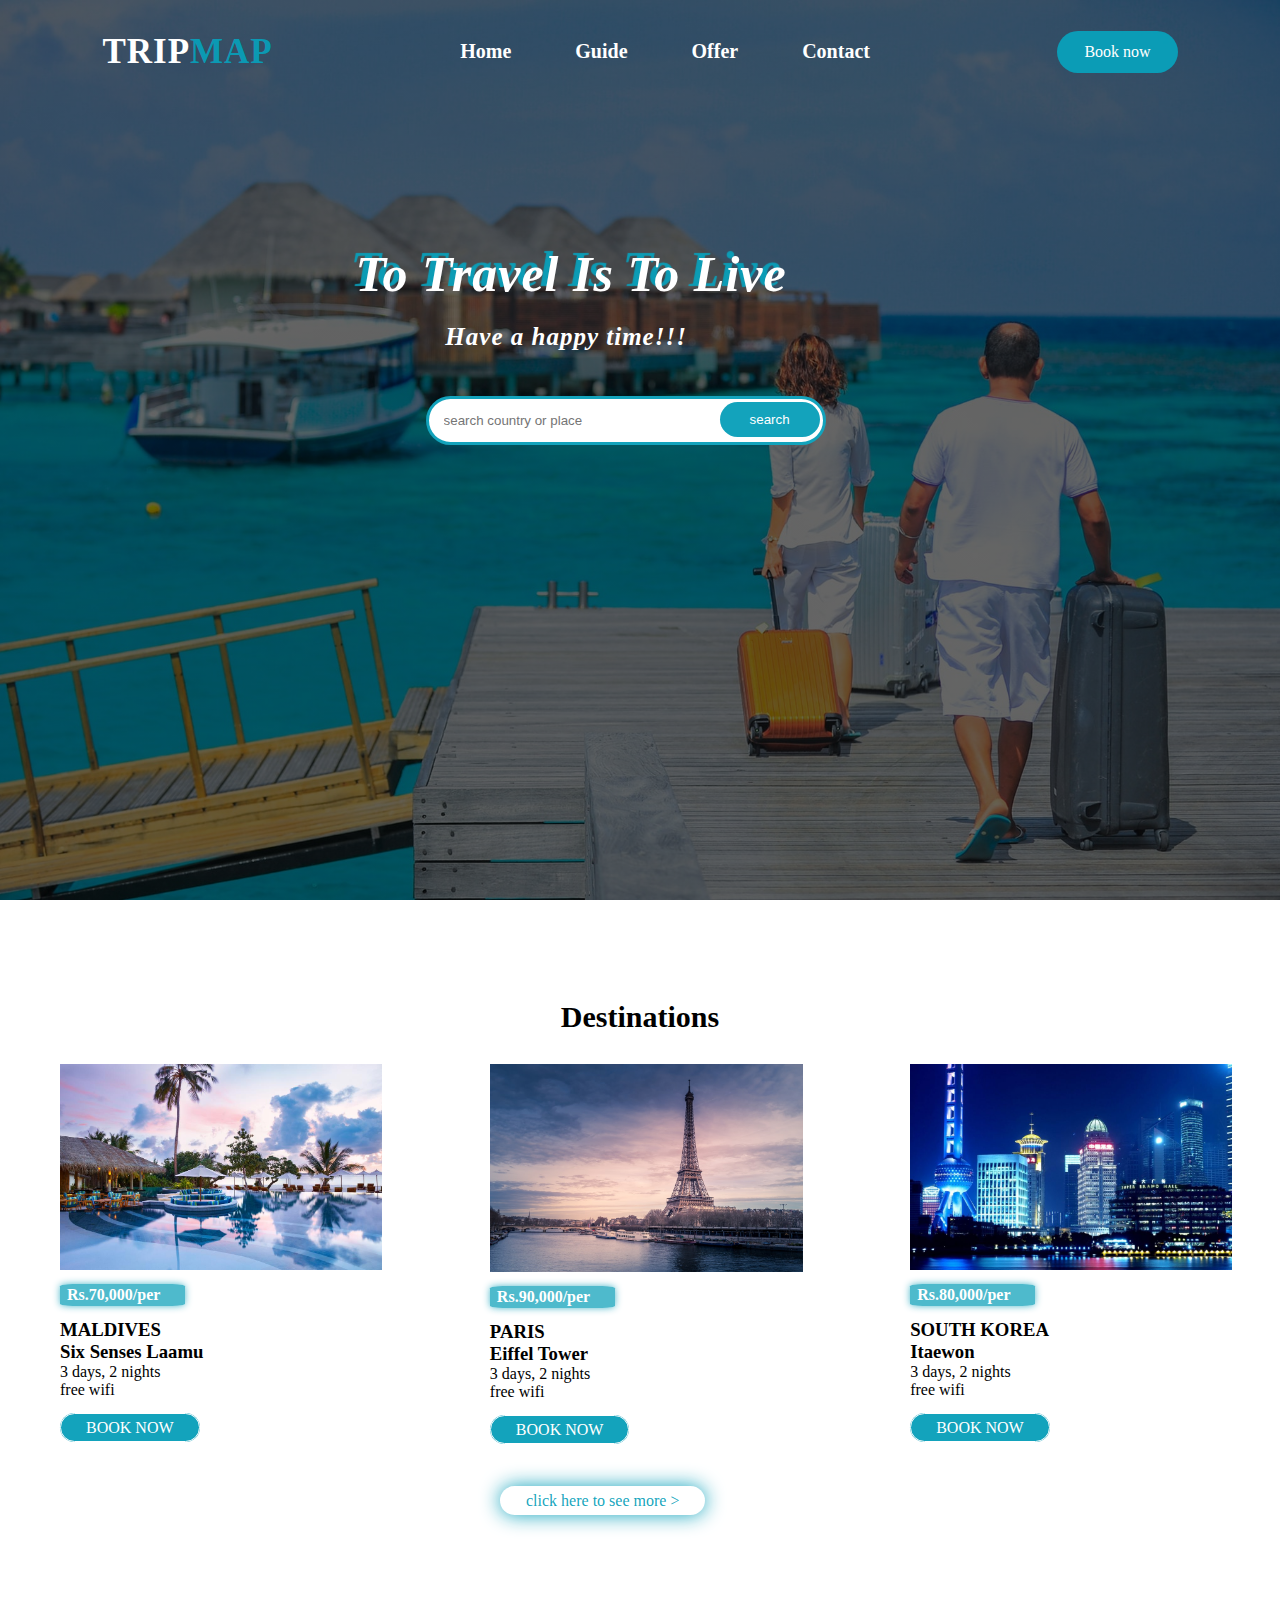
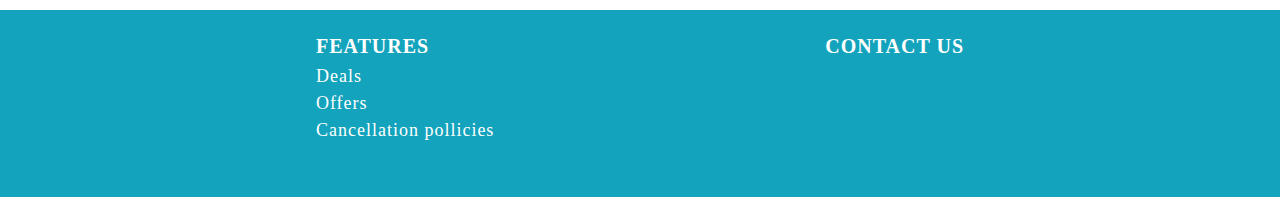
<file: index.html>
<!DOCTYPE html>
<html lang="en">
<head>
    <title>Charumathi_travelling_website</title>
    <link rel="stylesheet" href="styles.css">
     <link rel="stylesheet" href="https://pro.fontawesome.com/releases/v5.10.0/css/all.css" integrity="sha384-AYmEC3Yw5cVb3ZcuHtOA93w35dYTsvhLPVnYs9eStHfGJvOvKxVfELGroGkvsg+p" crossorigin="anonymous"/>
</head>
<body>
   <div class="hero">
         <div class="nav"> 
           <h2 class="logo">TRIP<span>MAP</span> </h2>
           <ul>
              <li><a href="#">Home</a></li>
              <li><a href="#">Guide</a></li>
              <li><a href="#">Offer</a></li>
              <li><a href="#">Contact</a></li>
            </ul>

         <a href="./booknow.html" class="btn">Book now</a>
        </div>
    
        <div class="content">
          
             <h1>To Travel Is To Live</h1>
            <h5>Have a happy time!!!</h5>
            <div class="newsletter">
            <form>
                <input type="search" name="search" id="search" placeholder="search country or place">
                <input type="button" name="search-btn" value="search">
            </form>
            
          </div>
     </div>
    </div>
    <section class="features">
      
     <h1>Destinations</h1>
     <div class="container">
         <div class="row">
             <div class="col-md-4">
                 <div class="feature-box">
                     <div class="feature-img">
                       
                         <img src="./image/maldives.jpg" alt="maldives">

                         <div class="price">
                             <p>Rs.70,000/per</p>
                         </div>
                   
                     <div class="feature-details">
                         <h3>MALDIVES<br> Six Senses Laamu</h3>
                         <P> 3 days, 2 nights <br> free wifi</P>
                        
                         <a href="./booknow.html" class="book-btn">BOOK NOW</a>
                     </div>
                    </div>
                
                 </div>
                </div>
             
             <div class="col-md-4"><div class="feature-box">
                <div class="feature-img">
                  
                    <img src="./image/par.jpg" alt="paris">

                    <div class="price">
                        <p>Rs.90,000/per</p>
                    </div>
              
                <div class="feature-details">
                    <h3>PARIS <br>Eiffel Tower</h3>
                    <P> 3 days, 2 nights <br> free wifi</P>
                    <a href="./booknow.html" class="book-btn">BOOK NOW</a>
                </div>
               </div>
           
            </div></div>
             <div class="col-md-4"><div class="feature-box">
                <div class="feature-img">
                  
                    <img src="./image/itaewon.jpg" alt="KOREA">

                    <div class="price">
                        <p>Rs.80,000/per</p>
                    </div>
              
                <div class="feature-details">
                    <h3>SOUTH KOREA <br>Itaewon</h3>
                    <P> 3 days, 2 nights <br> free wifi</P>
                    <a href="./booknow.html" class="book-btn">BOOK NOW</a>
                </div>
               </div>
           
            </div></div>
         </div>
     </div>

     <div class="more">
        <a href="https://www.makemytrip.com/flights/?cmp=SEM|D|DF|G|Brand|B_M_Makemytrip_Search_Exact|Brand_Top_5_Exact|RSA|483490446458&s_kwcid=AL!1631!3!483490446458!e!!g!!make%20my%20trip&ef_id=Cj0KCQjw1dGJBhD4ARIsANb6OdlZWs2hy_7Xyd3MKth8s_3NWtClJ33R8AZyTusjqV1Dad-4SsPLdTEaAnuwEALw_wcB:G:s&gclid=Cj0KCQjw1dGJBhD4ARIsANb6OdlZWs2hy_7Xyd3MKth8s_3NWtClJ33R8AZyTusjqV1Dad-4SsPLdTEaAnuwEALw_wcB" 
        target="_blank" class="more-btn">click here to see more > </a>
     </div>
        </section>
    <section class="footer"><div class="foot-container">
        <div class="footer-row">
           
            <div class="col-md-1">
                <h4>FEATURES</h4>
                <p>Deals</p>
                <p>Offers</p>
                <p>Cancellation pollicies</p>
            </div>

            <div class="col-md-1">
                <h4>CONTACT US</h4>
                <div class="icons">
              <a href="https://www.twitter.com" target="_blank">
              <i class="fab fa-twitter fa-2x"></i></a><br>

              <a href="https://www.youtube.com" target="_blank">
              <i class="fab fa-youtube fa-2x"></i>
</a><br>
              <a href="https://www.facebook.com" target="_blank">
              <i class="fab fa-facebook-f fa-2x"></i>
</a><br>
              <a href="https://www.linkedin.com" target="_blank">
              <i class="fab fa-linkedin fa-2x"></i>
</a><br>
          </div>


            </div>
        </div>

    </div>

    </section>

</body>
</html>
</file>
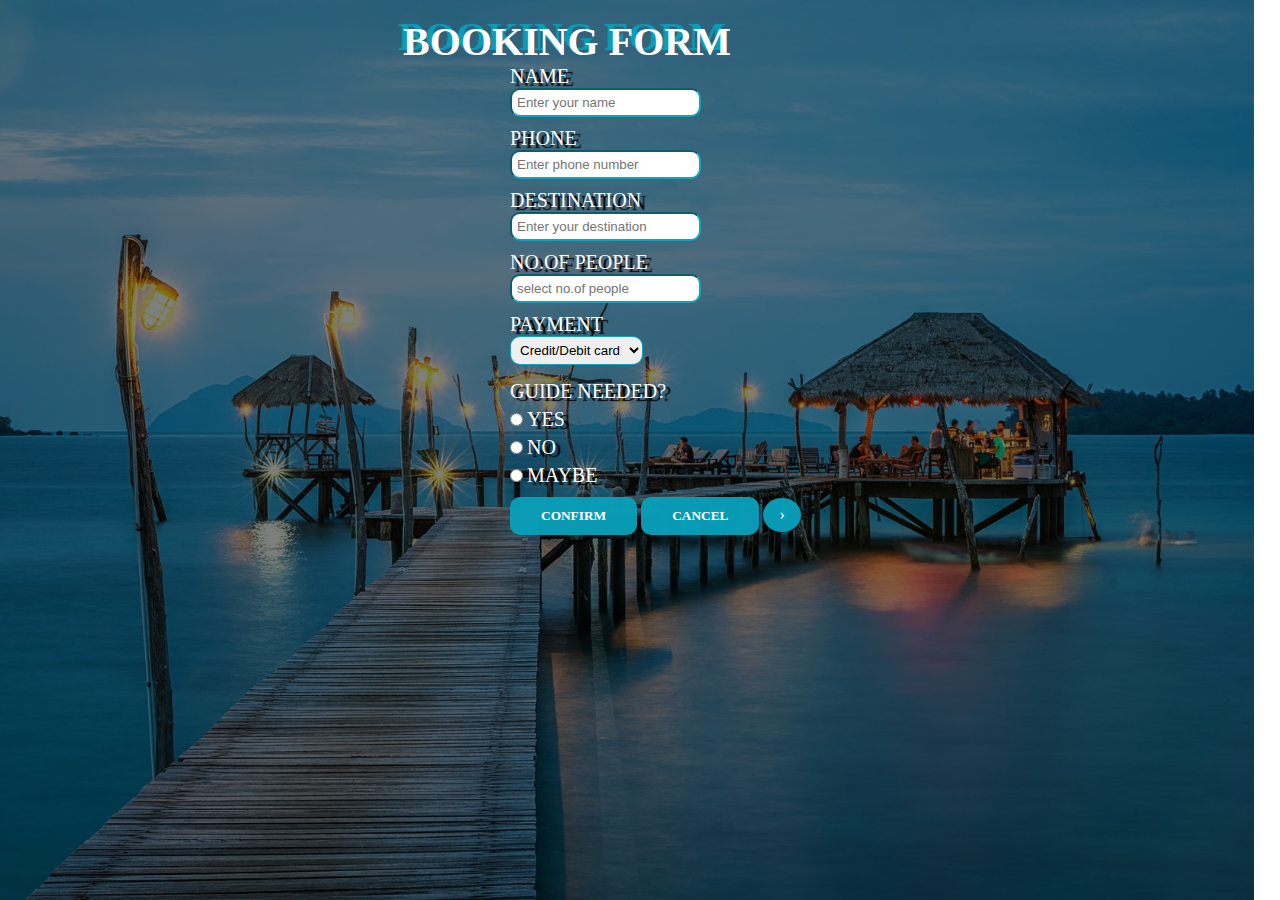
<file: booknow.html>
<html>
  <head>
    <link rel="stylesheet" href="styles1.css">
    </head>
<body>
  
  <div class="image"><br>
    <h2>BOOKING FORM</h2>
      <form>
        <label for="fname">NAME  </label><br> 
        <input type="text" id="name" name="name" placeholder="Enter your name"><br> 
        <label for="phone">PHONE</label><br> 
        <input type="tel" id="phone" name="phone" placeholder="Enter phone number"><br>
        <label for="des">DESTINATION</label><br> 
        <input type="des" id="des" name="des" placeholder="Enter your destination"><br>
        <label for="COUNT">NO.OF PEOPLE</label><br> 
        <input type="number" id="count" name="count" placeholder="select no.of people"><br>
        <label>   
            PAYMENT
            </label>   <br>
            <select>  
            <option value="Credit/Debit card">Credit/Debit card</option>  
            <option value="UPI">UPI</option>  
            <option value="Internet Banking">Internet Banking</option>  
            
            </select>  
            <br> 
        <p>GUIDE NEEDED?</p>
        <input type="radio" id="html"  value="YES">
        <label for="html">YES</label><br>
        <input type="radio" id="html"  value="NO">
        <label for="html">NO</label><br>
        <input type="radio" id="html"  value="MAYBE">
        <label for="html">MAYBE</label><br>
        <button onclick="alert('THANK YOU\n Your travel has been confirmed!!')" class="btn">CONFIRM</button>
      <button onclick="alert('THANK YOU!!\n See you again!!')" class="btn">CANCEL</button>
      <a href="./index.html" class="next round">&#8250;</a>
      
</form>
</div>
</body>
</html>
</file>
<file: styles.css>
*{
    padding: 0;
    margin: 0; 
    box-sizing: border-box;
 }

 body{
     font-family: cursive;
 }
 .hero{
     height: 100vh; 
     width: 100%;
     background-image:linear-gradient(rgba(0,0,0,0.6),rgba(0,0,0,0.6)),url(./image/bg1.jpg);
     background-size: cover;
     background-position:center ;
    background-attachment: fixed;
    
 }
 .logo{
     color:white;
     font-size: 35px;
     letter-spacing: 1px;
     cursor: pointer;
 }
 span{
     color:rgba(9, 159, 185, 0.959);
 }
 .nav{ 
     display: flex;
     align-items: center;
     justify-content: space-between;
     padding-top: 30px;
     padding-left: 8%;
     padding-right: 8%;
 }
 
 ul li{
     display: inline-block;
     padding: 10px 30px;
 }
 
 ul li a{
    color:white;
     text-decoration: none;
     font-size: 20px;
     font-weight: bold;
 }
 ul li a:hover{
    color:rgba(9, 159, 185, 0.959);
 }
 .btn{
    background-color: rgba(9, 159, 185, 0.959);
     color:white;
     text-decoration: none;
     border: 2px solid transparent;
     font-weight: 10px;
     padding: 10px 25px;
     border-radius: 30px;
     transition: transform .6s;
 }
 .btn:hover{
     transform: scale(1.1);
 }
 .content{
     position: absolute;
     top: 25%;
     left: 27%;
     color: white;
 }
 .content h1{
     color:white;
     margin: 20px 0 20px 10px;
     font-size: 50px;
     letter-spacing: 1px;
     font-style: italic;
     text-shadow: -5px -5px 1px rgba(9, 159, 185, 0.959);
 }
.content h5{
    color:white;
     font-size: 25px;
     margin-bottom: 30px;
     text-align: center;
      font-style: italic;
     letter-spacing: 1px;    
 }

 .newsletter form{
     width: 400px;
     max-width: 100%;
     position: relative;
     left:80px;
     top:15px;
 }
 .newsletter form input:first-child {
   width: 100%;
   display: inline-block;
   padding: 14px 130px 14px 15px;
   border: 3px solid rgba(9, 159, 185, 0.959);
   border-radius: 30px;
 }
 .newsletter form input:last-child {
     position: absolute;
     display: inline-block;
     border: none;
     border-radius: 30px;
     padding: 10px 30px;
     background-color: rgba(9, 159, 185, 0.959);
     color: white;
     top: 6px;
     right: 6px;
 }

 

.features{
    padding: 100px 0;
}

.features h1{
    text-align: center;
    padding-bottom: 30px;
    font-size:30px;
}

.feature-img img{
    width:87%;
 
}
.feature-box{
    padding-left: 60px;
    width:100%;
    height:100%;
}
.price{
    width: 125px;
    height:100%;
    opacity: 0.75;
    background-color: rgba(9, 159, 185, 0.959);
    color:white;
    font-weight: 600;
    border-radius:10%;
    left:40px;
    padding:2px 7px;
    margin-top: 10px;
    box-shadow: 0 0 7px rgba(9, 159, 185, 0.959);
}
.feature-img{
    position:relative;
}

.feature-details{
    padding:13px 0px;
  
}
.feature-details p{
    padding-bottom: 20px;

}

.book-btn{
    background-color: rgba(9, 159, 185, 0.959);
     color:white;
     text-decoration: none;
     border: 1px solid ;
     font-weight: 10px;
     padding: 5px 25px;
     border-radius: 20px;
     transition: transform .6s;
    
 }
 .book-btn:hover{
     transform: scale(1.1);
 }

 .row{
    display: flex;
    margin-bottom: 40px;
 }

 .more-btn{
     color:rgba(9, 159, 185, 0.959);
     text-decoration: none;
     border: 1px solid transparent;
     font-weight: 10px;
     padding: 5px 25px;
     border-radius: 20px;
     margin: 500px;
     box-shadow: 0 0 20px rgba(9, 159, 185, 0.959);
 }

 .footer{
     padding:10px 20px;
     background-color: rgba(9, 159, 185, 0.959);
     color: #fff;
     
 }
 .footer h4{
    text-align: left;
    margin-top:15px;
    font-size:20px;
    font-weight:bold;
    margin-bottom:8px;
    letter-spacing: 1px;

}

.footer p{
    font-size:18px;
    text-align: justify;
    padding-right: 35px;
    padding-bottom: 6px;
    letter-spacing: 1px;
}


.icons{
    padding-left: 45px;
    padding-top: 2px;
}
.fa-twitter{
    color:skyblue;
    padding-top: 2px;
}
.fa-facebook-f{
    color:rgb(12, 46, 241);
    padding-left:10px;
    padding-top: 2px;
}
.fa-youtube{
    color:red;
    padding-left:10px;
    padding-top: 2px;

}
.fa-linkedin{
    color:blue;
    padding-left:10px;
    padding-top: 2px;

}
.footer-row{
    display: flex;
    margin-bottom: 40px;
    justify-content: space-evenly;

}
</file>
<file: styles1.css>
*{
    padding: 0;
    margin: 0; 
    box-sizing: border-box;
 }
.image{
    height: 100vh; 
    width: 105%;
    background-image:linear-gradient(rgba(0,0,0,0.5),rgba(0,0,0,0.5)),url(./image/bookbg.jpg);
    font-family: cursive;
     text-decoration: none;
    margin-left: -90px;
    background-size: cover;
    background-position:center ;
   background-attachment: fixed;
   color:white;
   text-shadow: 5px 3px 1px black;
    text-align:left;
}
input,select{
    
    border-color: rgba(9, 159, 185, 0.959);
    border-radius:10px;
    padding:5px;
    margin-bottom:10px;
}
h2{
   
    font-size: 40px;
    text-align: center;
    margin-left: -30px;
    text-shadow: -5px -5px 1px rgba(9, 159, 185, 0.959);

}
label{
    font-size: 20px;
    margin-top:60px;
}
p{
    
    font-size: 20px;
    margin: 5px 0px;
}

form
{
    display: inline-block;
    margin-left: 600px;
    margin-right: auto;
    text-align: left;
}
.btn{
    background-color: rgba(9, 159, 185, 0.959);
    color:white;
    text-decoration: none;
    border: 1px solid transparent;
    font-weight: bold;
    padding: 10px 10px;
    font-family: cursive;
    border-radius: 10px;
    transition: transform .6s;
    padding-left: 30px;
    padding-right: 30px;
    margin-top: 5px;
}
a {
    text-decoration: none;
    text-shadow: none;
    display: inline-block;
    padding: 8px 16px;
    margin-top: 4px;
}
  
  a:hover {
    background-color: #ddd;
    color:white;
  }
  
  
  
  .next {
    background-color:rgba(9, 159, 185, 0.959);
    color: white;
  }
  
  .round {
    border-radius: 50%;
  }
</file>
